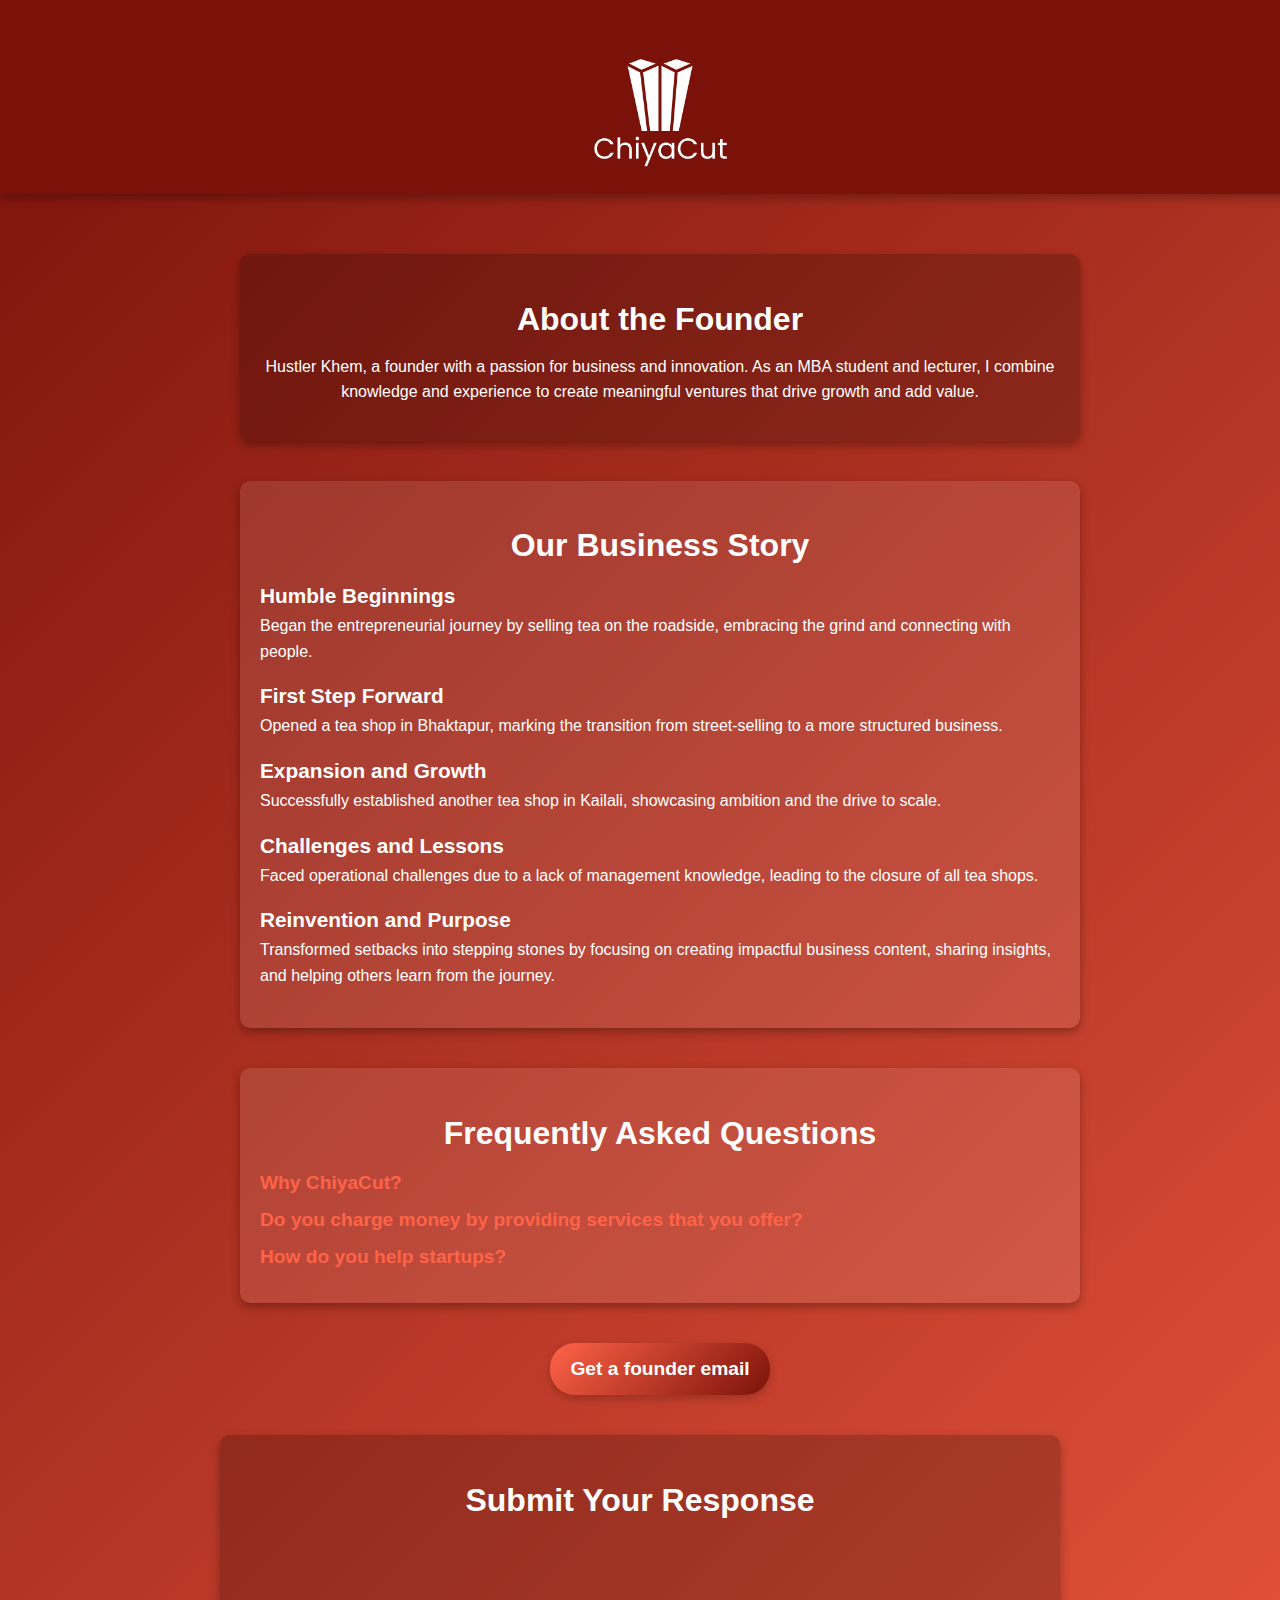
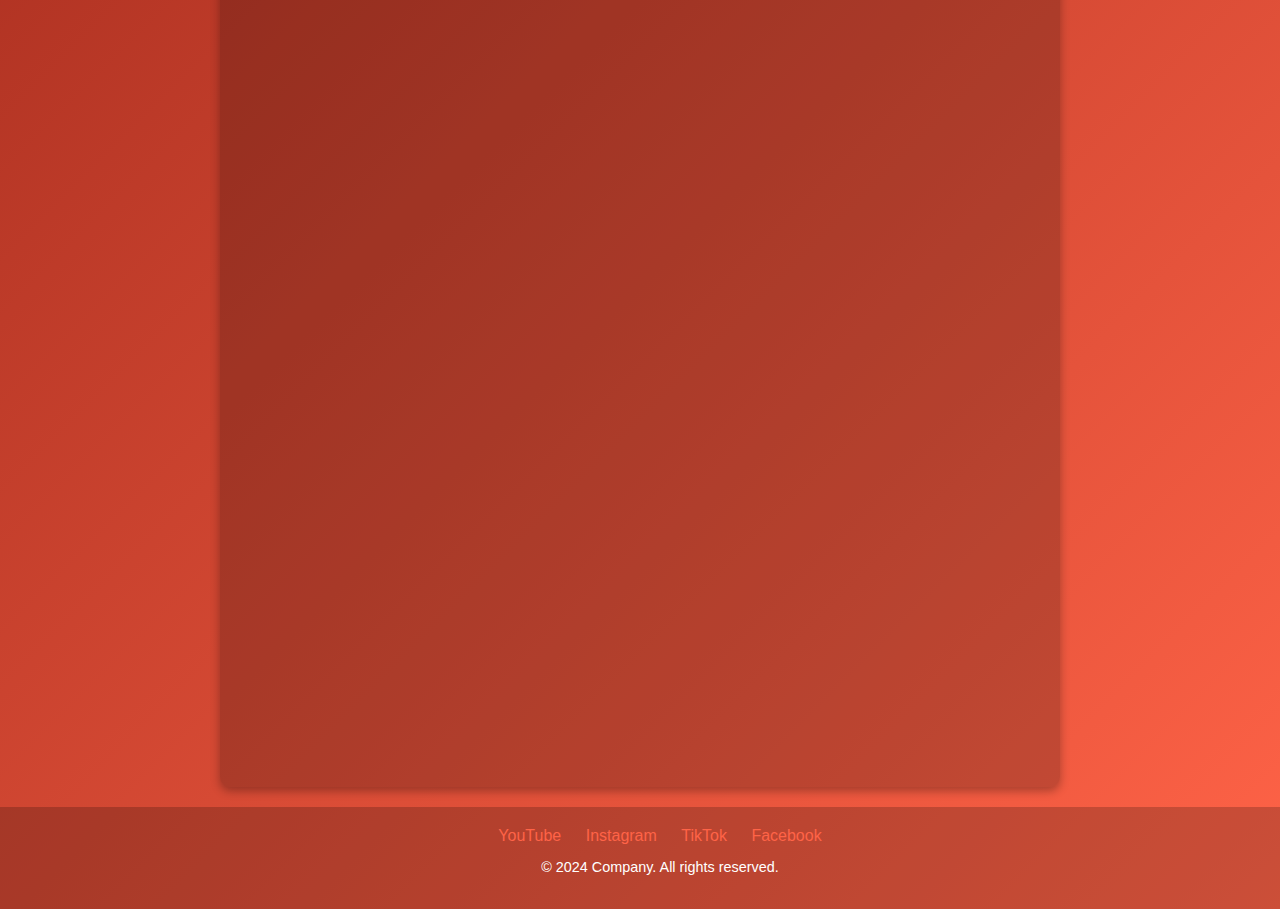
<file: index.html>
<!DOCTYPE html>
<html lang="en">
<head>
    <meta charset="UTF-8">
    <meta name="viewport" content="width=device-width, initial-scale=1.0">
    <title>ChiyaCut</title>
    <style>
        body {
            margin: 0;
            font-family: Arial, sans-serif;
            display: flex;
            flex-direction: column;
            min-height: 100vh;
            background: linear-gradient(135deg, #7b120a, #ff6347);
            color: #fff;

           
        }
        .logo-header {
    width: 100%;
    text-align: center;
    padding: 20px;
    background: rgba(0, 0, 0, 0.2);
    background: #7b120a;
    box-shadow: 0 4px 10px rgba(0, 0, 0, 0.3);
    margin-bottom: 20px;
}

.logo-header img {
    max-width: 150px;
    height: auto;
}


        .main-content {
            flex: 1;
            display: flex;
            flex-direction: column;
            align-items: center;
            justify-content: center;
            width: 100%;
            padding: 20px;
        }

        .quote-button {
            background: linear-gradient(135deg, #ff6347, #7b120a);
            color: #fff;
            border: none;
            padding: 15px 20px;
            font-size: 1.2rem;
            font-weight: bold;
            border-radius: 25px;
            box-shadow: 0 4px 10px rgba(0, 0, 0, 0.2);
            cursor: pointer;
            transition: all 0.3s ease;
            margin-top: 20px;
        }

        .quote-button:hover {
            background: linear-gradient(135deg, #7b120a, #ff6347);
            box-shadow: 0 6px 15px rgba(0, 0, 0, 0.3);
        }

        .founder-section {
            width: 100%;
            max-width: 800px;
            background: rgba(0, 0, 0, 0.2);
            border-radius: 10px;
            padding: 20px;
            margin: 20px auto;
            text-align: center;
            box-shadow: 0 4px 10px rgba(0, 0, 0, 0.3);
        }

        .founder-section h2 {
            font-size: 2rem;
            margin-bottom: 10px;
        }

        .founder-section p {
            font-size: 1rem;
            line-height: 1.6;
        }

        .faq-section {
            width: 100%;
            max-width: 800px;
            background: rgba(255, 255, 255, 0.1);
            border-radius: 10px;
            padding: 20px;
            margin: 20px auto;
            box-shadow: 0 4px 10px rgba(0, 0, 0, 0.3);
        }

        .faq-section h2 {
            font-size: 2rem;
            text-align: center;
            margin-bottom: 20px;
        }

        .faq-item {
            margin-bottom: 15px;
        }

        .faq-item h3 {
            font-size: 1.2rem;
            margin: 0 0 5px;
            cursor: pointer;
            color: #ff6347;
            transition: color 0.3s ease;
        }

        .faq-item h3:hover {
            color: #fff;
        }

        .faq-item p {
            font-size: 1rem;
            line-height: 1.6;
            margin: 0;
            display: none;
            color: #fff;
        }

        .story-section {
            width: 100%;
            max-width: 800px;
            background: rgba(255, 255, 255, 0.1);
            border-radius: 10px;
            padding: 20px;
            margin: 20px auto;
            box-shadow: 0 4px 10px rgba(0, 0, 0, 0.3);
        }

        .story-section h2 {
            font-size: 2rem;
            text-align: center;
            margin-bottom: 20px;
        }

        .story-item {
            margin-bottom: 20px;
        }

        .story-item h3 {
            font-size: 1.3rem;
            margin: 0 0 5px;
        }

        .story-item p {
            font-size: 1rem;
            line-height: 1.6;
            margin: 0;
        }

        .footer {
            width: 100%;
            background: rgba(0, 0, 0, 0.2);
            color: #fff;
            text-align: center;
            padding: 20px;
        }

        .footer .links {
            margin-bottom: 10px;
        }

        .footer .links a {
            color: #ff6347;
            text-decoration: none;
            margin: 0 10px;
            transition: color 0.3s ease;
        }

        .footer .links a:hover {
            color: #fff;
        }

        .footer p {
            font-size: 0.9rem;
        }

        @media (max-width: 768px) {
            .quote-button {
                font-size: 1rem;
                padding: 10px 15px;
            }

            .footer p {
                font-size: 0.8rem;
            }
        }

        .popup {
    position: fixed;
    top: 0;
    left: 0;
    width: 100%;
    height: 100%;
    background: rgba(0, 0, 0, 0.5);
    display: none;
    align-items: center;
    justify-content: center;
    z-index: 9999;
}

.popup-content {
    background: #fff;
    color: #333;
    padding: 20px;
    border-radius: 10px;
    width: 90%;
    max-width: 400px;
    text-align: center;
    box-shadow: 0 4px 10px rgba(0, 0, 0, 0.3);
}

.copy-button, .close-button {
    background: linear-gradient(135deg, #ff6347, #7b120a);
    color: #fff;
    border: none;
    padding: 10px 15px;
    font-size: 1rem;
    border-radius: 5px;
    cursor: pointer;
    margin-top: 15px;
    transition: background 0.3s ease;
}

.copy-button:hover, .close-button:hover {
    background: linear-gradient(135deg, #7b120a, #ff6347);
}

.form-section {
     width: 100%;
            max-width: 800px;
            background: rgba(0, 0, 0, 0.2);
            border-radius: 10px;
            padding: 20px;
            margin: 20px auto;
            text-align: center;
            box-shadow: 0 4px 10px rgba(0, 0, 0, 0.3);
}

.form-section h2 {
    font-size: 2rem;
    margin-bottom: 20px;
    color: #fff;
}

.form-container {
    overflow: hidden;
    border-radius: 10px;
}

.form-container iframe {
    width: 100%;
    max-width: 640px;
    height: 824px;
    border: none;
}


    </style>
</head>
<body>
   <header class="logo-header">
        <img src="clogo.png" alt="Company Logo">
    </header>
    <div class="main-content">
        <div class="founder-section">
            <h2>About the Founder</h2>
            <p>
Hustler Khem, a founder with a passion for business and innovation. As an MBA student and lecturer, I combine knowledge and experience to create meaningful ventures that drive growth and add value.</p>
        </div>

        <div class="story-section">
            <h2>Our Business Story</h2>
            <div class="story-item">
                <h3>Humble Beginnings</h3>
                <p>Began the entrepreneurial journey by selling tea on the roadside, embracing the grind and connecting with people.
</p>
            </div>
            <div class="story-item">
                <h3>First Step Forward</h3>
                <p>Opened a tea shop in Bhaktapur, marking the transition from street-selling to a more structured business.</p>
            </div>
            <div class="story-item">
                <h3>Expansion and Growth</h3>
                <p>Successfully established another tea shop in Kailali, showcasing ambition and the drive to scale.</p>
            </div>
            <div class="story-item">
                <h3>Challenges and Lessons</h3>
                <p>Faced operational challenges due to a lack of management knowledge, leading to the closure of all tea shops.</p>
            </div>
            <div class="story-item">
                <h3>Reinvention and Purpose</h3>
                <p>Transformed setbacks into stepping stones by focusing on creating impactful business content, sharing insights, and helping others learn from the journey.</p>
            </div>
        </div>

        <div class="faq-section">
            <h2>Frequently Asked Questions</h2>
            <div class="faq-item">
                <h3>Why ChiyaCut?</h3>
                <p>We help small & new startup to grow.</p>
            </div>
            <div class="faq-item">
                <h3>Do you charge money by providing services that you offer?</h3>
                <p>It depends upon situation, sometime we share equity also.</p>
            </div>
            <div class="faq-item">
                <h3>How do you help startups?</h3>
                <p>We provide assistance in a variety of fields, including supply chain management, marketing, consumer behavior, and creating stertagics and more</p>
            </div>
        </div>

        <button class="quote-button">Get a founder email</button>
    </div>

    <div id="popup" class="popup">
    <div class="popup-content">
        <h2>You can mail me</h2>
        <p id="quote-info">hustlerkhem@gmail.com</p>
        <button id="copy-button" class="copy-button">Copy Information</button>
        <button id="close-popup" class="close-button">Close</button>
    </div>
</div>

<div class="form-section">
    <h2>Submit Your Response</h2>
    <div class="form-container">
        <iframe src="https://docs.google.com/forms/d/e/1FAIpQLSfFC4FumKOThs7X77u57d--i4_vbgk4daWe_-7XPwmb-_pD4Q/viewform?embedded=true" 
                width="640" 
                height="824" 
                frameborder="0" 
                marginheight="0" 
                marginwidth="0">
            Loading…
        </iframe>
    </div>
</div>



    <footer class="footer">
        <div class="links">
            <a href="https://www.youtube.com/@chiyacut" target="_blank">YouTube</a>
            <a href="https://www.instagram.com/@chiyacut" target="_blank">Instagram</a>
            <a href="https://www.tiktok.com/@chiyacut" target="_blank">TikTok</a>
            <a href="https://www.facebook.com/@chiyacut" target="_blank">Facebook</a>
        </div>
        <p>&copy; 2024 Company. All rights reserved.</p>
    </footer>

    <script>
        

        document.querySelectorAll('.faq-item h3').forEach(item => {
            item.addEventListener('click', () => {
                const sibling = item.nextElementSibling;
                sibling.style.display = sibling.style.display === 'none' || sibling.style.display === '' ? 'block' : 'none';
            });
        });
    </script>
    <script>
    const quoteButton = document.querySelector('.quote-button');
    const popup = document.getElementById('popup');
    const closePopup = document.getElementById('close-popup');
    const copyButton = document.getElementById('copy-button');
    const quoteInfo = document.getElementById('quote-info');

    // Open popup
    quoteButton.addEventListener('click', () => {
        popup.style.display = 'flex';
    });

    // Close popup
    closePopup.addEventListener('click', () => {
        popup.style.display = 'none';
    });

    // Copy information
    copyButton.addEventListener('click', () => {
        navigator.clipboard.writeText(quoteInfo.textContent).then(() => {
            alert('Information copied to clipboard!');
        }).catch(err => {
            console.error('Could not copy text: ', err);
        });
    });
</script>

</body>
</html>
</file>
